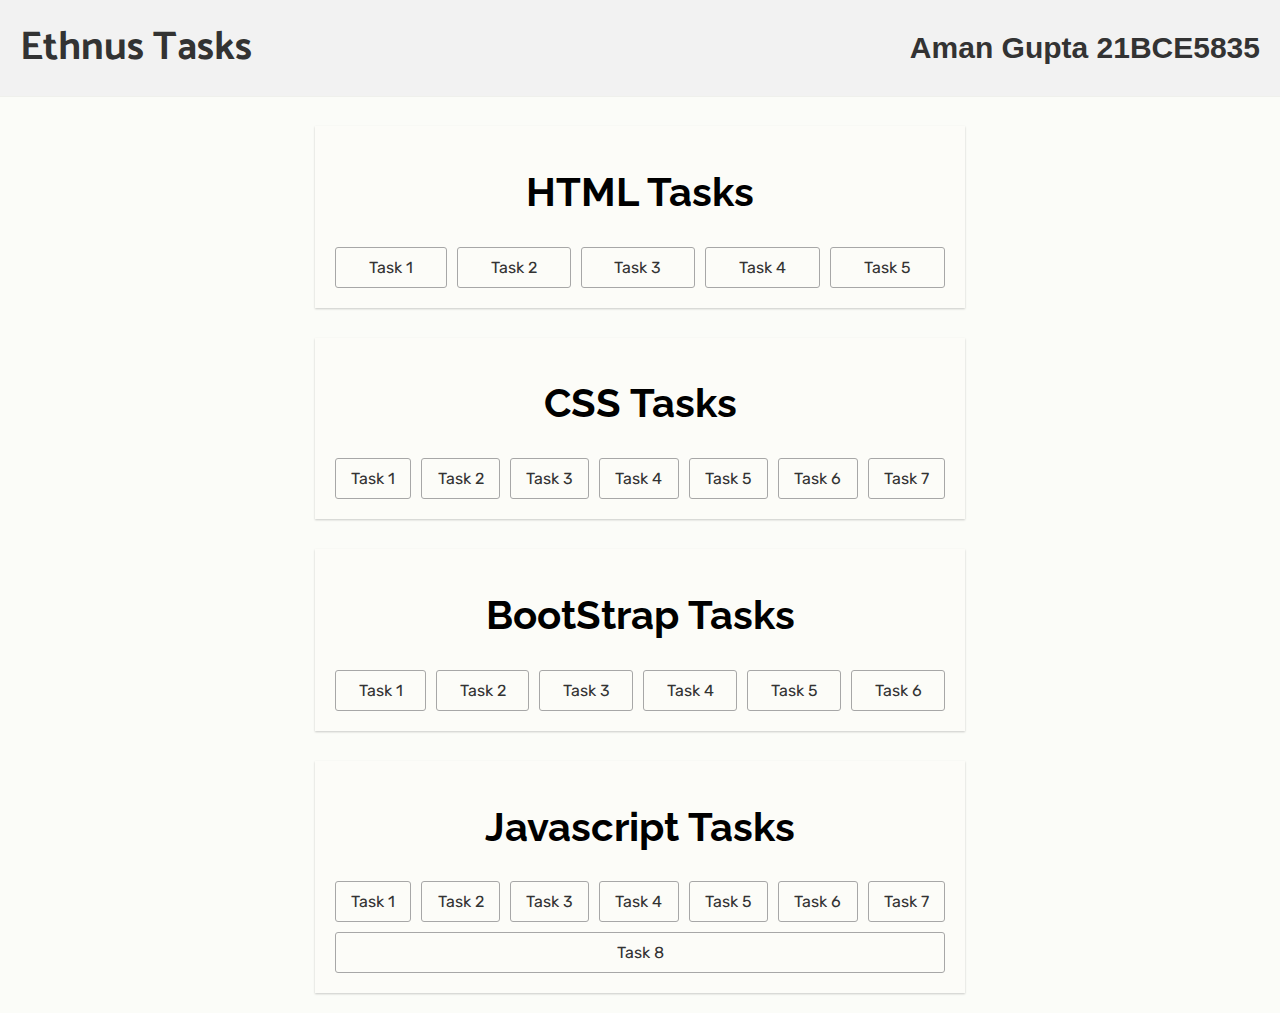
<file: index.html>
<!DOCTYPE html>
<html lang="en">
<head>
    <meta charset="UTF-8">
    <meta name="viewport" content="width=device-width, initial-scale=1.0">
    <link rel="stylesheet" href="https://fonts.googleapis.com/css2?family=Catamaran:wght@400;700&family=Raleway:wght@400;700&family=Rubik:wght@400;700&display=swap">
    <link href="https://fonts.googleapis.com/css2?family=Montserrat:wght@400;700&display=swap" rel="stylesheet">
    <title>Index</title>
    <style>
        body {
            font-family: 'Rubik', sans-serif;
            background-color: #fbfcf8;
            margin: 0;
            padding: 0;
        }

        h1, h2, h3, h4, h5, h6 {
            font-family: 'Raleway', sans-serif;
        }

        header {
            background-color: #f2f2f2;
            color: #333;
            padding: 15px 0;
            text-align: center;
            box-shadow: 0 0.25px 0px rgba(0, 0, 0, 0.2);
        }

        .navbar {
            display: flex;
            justify-content: space-between;
            align-items: center;
            padding: 0 20px;
        }

        .navbar h1 {
            margin: 0;
            font-family: 'Catamaran', sans-serif;
            font-weight: bolder;
            font-size: 40px;
        }

        .navbar h2 {
            margin: 0;
            font-family: 'Montserrat Medium', sans-serif;
            font-size: 30px;
        }

        .task-panel {
            display: flex;
            justify-content: center;
            align-items: center;
            margin: 20px;
        }

        .task-card {
            background-color: #fcfcf8;
            box-shadow: 0 1px 2px rgba(0, 0, 0, 0.2);
            padding: 15px;
            width: 50%;
            margin-top: 10px;
        }

        .task-panel h1 {
            font-size: 40px;
        }

        .task-navigation {
            display: flex;
            align-items: center;
            align-content: center;
            text-align: center;
            justify-content: center;
            flex-wrap: wrap;
        }

        .task-navigation h3 {
            margin: 0;
        }

        .task-navigation .task-box {
            background-color: #fcfcf8;
            border: 1px solid #a7a7a7;
            border-radius: 3px;
            margin: 5px;
            transition: transform 0.3s ease;
            display: flex;
            justify-content: center;
            align-items: center;
            flex-grow: 1;
        }

        a {
            text-decoration: none;
            color: #333;
            display: block;
            width: 100%;
            padding: 10px;
            padding-left: 15px;
            padding-right: 15px;

        }

        .task-navigation .task-box:hover {
            transform: scale(1.1);
            background-color: black;
        }

        .task-navigation .task-box:hover a {
            color: #fff;
        }

        @media (max-width: 768px) {
            .task-card {
                width: 90%; 
            }

            .navbar h1 {
                font-size: 30px;
            }

            .navbar h2 {
                font-size: 20px;
            }

            .task-navigation .task-box {
                width: 45%;
            }

            .task-panel h1 {
                font-size: 30px;
            }
        }
    </style>
</head>
<body>
    <header>
        <div class="navbar">
            <h1>Ethnus Tasks</h1>
            <h2>Aman Gupta 21BCE5835</h2>
        </div>
    </header>
    <main>
        <div class="task-panel">
            <div class="task-card">
                <center><h1>HTML Tasks</h1></center>
                <div class="task-navigation">
                    <div class="task-box">
                        <a href="./task-1.html">Task 1</a>
                    </div>
                    <div class="task-box">
                        <a href="./task-2.html">Task 2</a>
                    </div>
                    <div class="task-box">
                        <a href="./task-3.html">Task 3</a>
                    </div>
                    <div class="task-box">
                        <a href="./task-4.html">Task 4</a>
                    </div>
                    <div class="task-box">
                        <a href="./task-5.html">Task 5</a>
                    </div>
                </div>
            </div>
        </div>

        <div class="task-panel">
            <div class="task-card">
                <center><h1>CSS Tasks</h1></center>
                <div class="task-navigation">
                    <div class="task-box">
                        <a href="./css%20task/task1.html">Task 1</a>
                    </div>
                    <div class="task-box">
                        <a href="./css%20task/task2.html">Task 2</a>
                    </div>
                    <div class="task-box">
                        <a href="./css%20task/task3.html">Task 3</a>
                    </div>
                    <div class="task-box">
                        <a href="./css%20task/task4.html">Task 4</a>
                    </div>
                    <div class="task-box">
                        <a href="./css%20task/task5.html">Task 5</a>
                    </div>
                    <div class="task-box">
                        <a href="./css%20task/task6.html">Task 6</a>
                    </div>
                    <div class="task-box">
                        <a href="./css%20task/task7.html">Task 7</a>
                    </div>
                </div>
            </div>
        </div>

        <div class="task-panel">
            <div class="task-card">
                <center><h1>BootStrap Tasks</h1></center>
                <div class="task-navigation">
                    <div class="task-box">
                        <a href="https://amanistrying.github.io/ethnus-intern2/bootstrap/task-1.html">Task 1</a>
                    </div>
                    <div class="task-box">
                        <a href="https://amanistrying.github.io/ethnus-intern2/bootstrap/task-2.html">Task 2</a>
                    </div>
                    <div class="task-box">
                        <a href="https://amanistrying.github.io/ethnus-intern2/bootstrap/task-3.html">Task 3</a>
                    </div>
                    <div class="task-box">
                        <a href="https://amanistrying.github.io/ethnus-intern2/bootstrap/task-4.html">Task 4</a>
                    </div>
                    <div class="task-box">
                        <a href="https://amanistrying.github.io/ethnus-intern2/bootstrap/task-5.html">Task 5</a>
                    </div>
                    <div class="task-box">
                        <a href="https://amanistrying.github.io/ethnus-intern2/bootstrap/task-6.html">Task 6</a>
                    </div>
                </div>
            </div>
        </div>

        <div class="task-panel">
            <div class="task-card">
                <center><h1>Javascript Tasks</h1></center>
                <div class="task-navigation">
                    <div class="task-box">
                        <a href="https://amanistrying.github.io/ethnus-intern2/javascript/task1.html">Task 1</a>
                    </div>
                    <div class="task-box">
                        <a href="https://amanistrying.github.io/ethnus-intern2/javascript/task2.html">Task 2</a>
                    </div>
                    <div class="task-box">
                        <a href="https://amanistrying.github.io/ethnus-intern2/javasscript/task3.html">Task 3</a>
                    </div>
                    <div class="task-box">
                        <a href="https://amanistrying.github.io/ethnus-intern2/javascript/task4.html">Task 4</a>
                    </div>
                    <div class="task-box">
                        <a href="https://amanistrying.github.io/ethnus-intern2/javascript/task5.html">Task 5</a>
                    </div>
                    <div class="task-box">
                        <a href="https://amanistrying.github.io/ethnus-intern2/javascript/task6.html">Task 6</a>
                    </div>
                    <div class="task-box">
                        <a href="https://amanistrying.github.io/ethnus-intern2/javascript/task7.html">Task 7</a>
                    </div>
                    <div class="task-box">
                        <a href="https://amanistrying.github.io/ethnus-intern2/javascript/task8.html">Task 8</a>
                    </div>
                </div>
            </div>
        </div>
    </main>
</body>
</html>
</file>
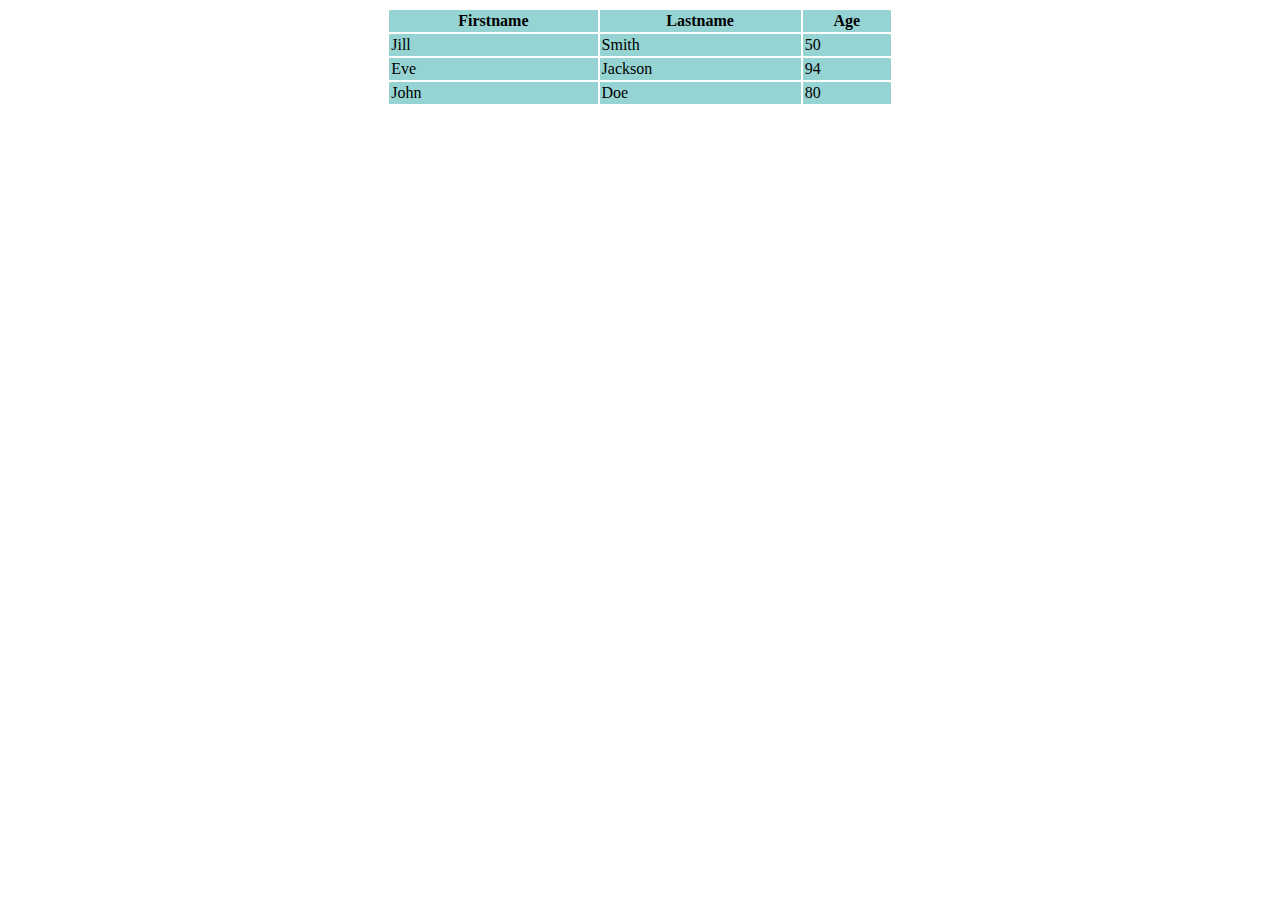
<file: task-1.html>
<!DOCTYPE html>
<html>
<head>
    <title>Task- 1</title>
</head>
<body>
    <center>
    <table border="1" bordercolor="white" cellspacing="0" cellpadding="2" bgcolor="#96d4d3" width="40%">
        <tr >
            <th>Firstname</th>
            <th>Lastname</th>
            <th>Age</th>
        </tr>
        <tr>
            <td>Jill</td>
            <td>Smith</td>
            <td>50</td>
        </tr>
        <tr>
            <td>Eve</td>
            <td>Jackson</td>
            <td>94</td>
        </tr>
        <tr>
            <td>John</td>
            <td>Doe</td>
            <td>80</td>
        </tr>
    </table>
    </center>
</body>
</html>
</file>
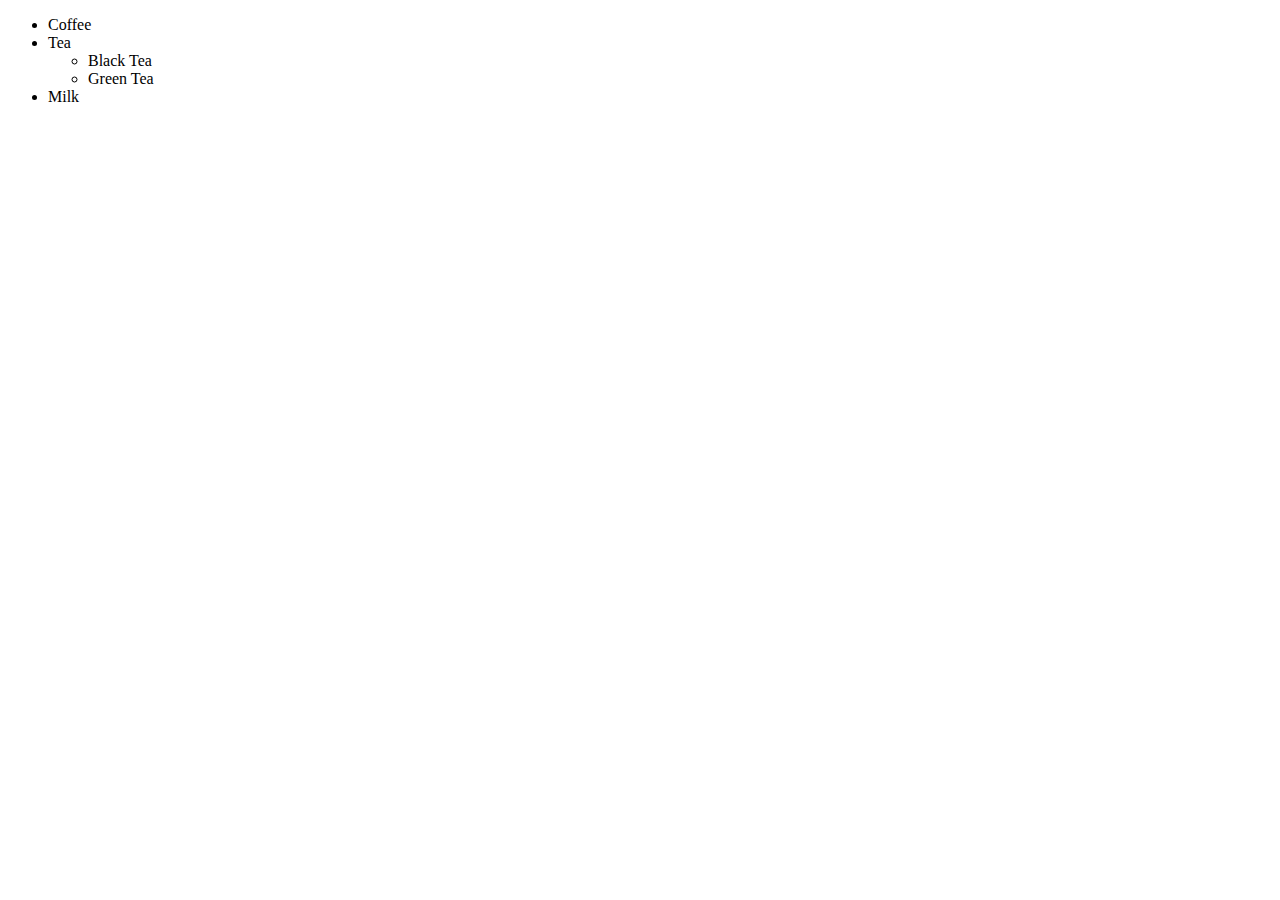
<file: task-2.html>
<!DOCTYPE html>
<html lang="en">
<head>
    <meta charset="UTF-8">
    <meta name="viewport" content="width=device-width, initial-scale=1.0">
    <title>TASK-2 | HTML</title>
</head>
<body>
    <div class="list">
        <ul>
            <li>Coffee</li>
            <li>Tea
                <ul>
                    <li>Black Tea</li>
                    <li>Green Tea</li>
                </ul>
            </li>
            <li>Milk</li>
        </ul>
    </div>
</body>
</html>
</file>
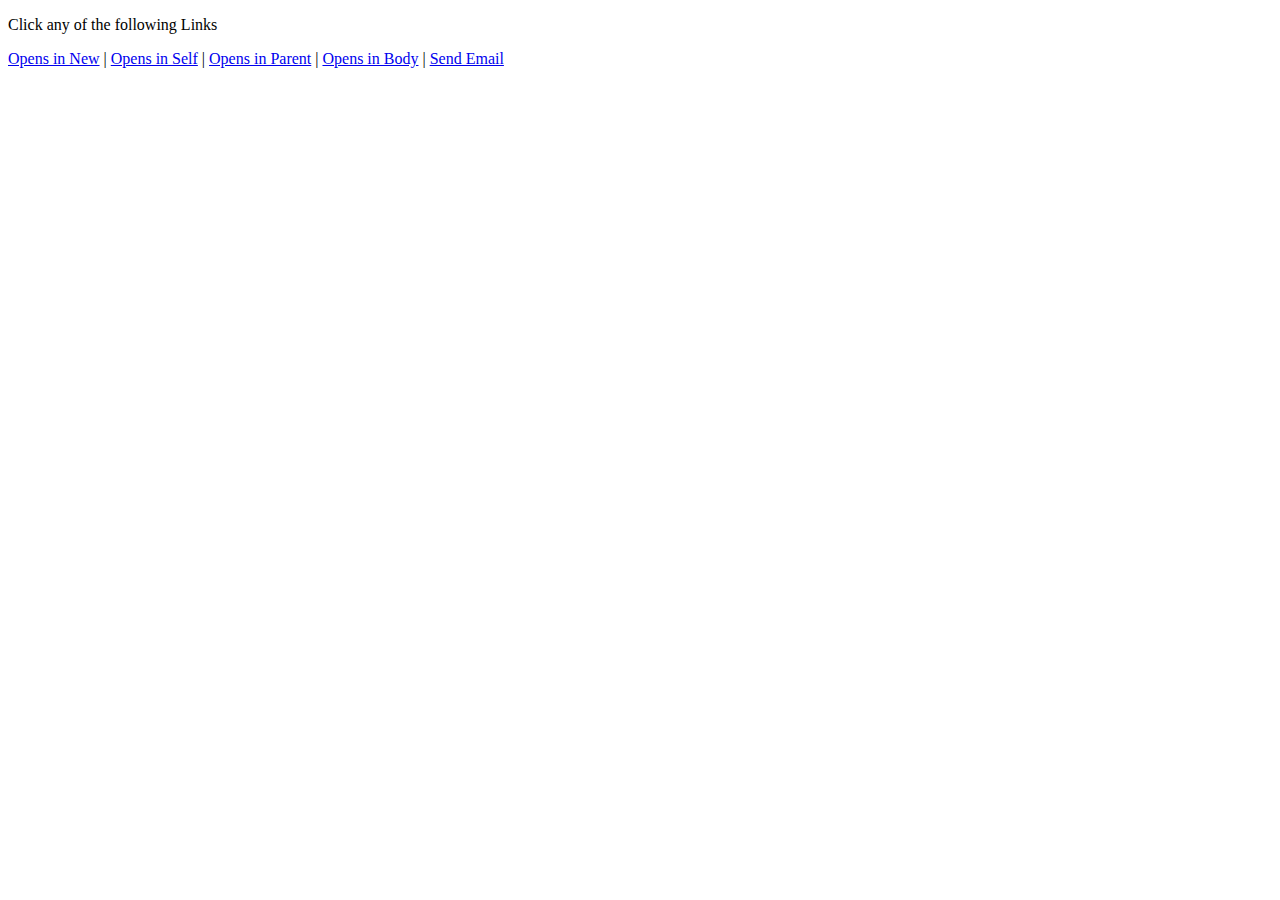
<file: task-3.html>
<!DOCTYPE html>
<html lang="en">
<head>
    <meta charset="UTF-8">
    <meta name="viewport" content="width=device-width, initial-scale=1.0">
    <title>TASK-3 | HTML</title>
</head>
<body>
    <div class="links">
        <P>Click any of the following Links</P>
        <p><a href="#">Opens in New</a> | <a href="#">Opens in Self</a> | <a href="#">Opens in Parent</a> | <a href="#">Opens in Body</a> | <a href="#">Send Email</a></p>
    </div>
</body>
</html>
</file>
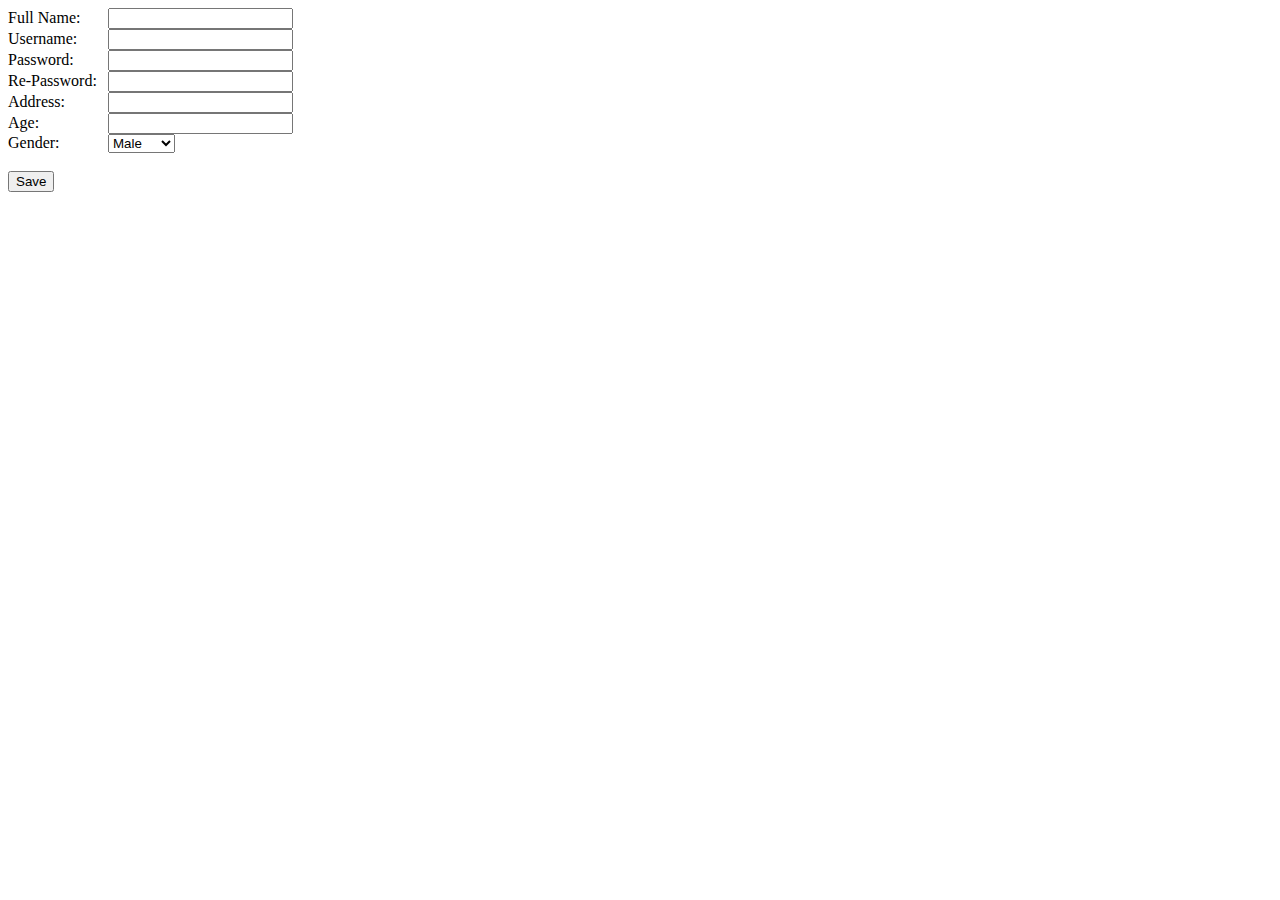
<file: task-4.html>
<!DOCTYPE html>
<html lang="en">
<head>
    <meta charset="UTF-8">
    <meta name="viewport" content="width=device-width, initial-scale=1.0">
    <title>Document</title>

    <style>
        label{
            display: inline-block;
            width: 6em;
        }
    </style>
</head>
<body>
    <form action="#">
        <label for="name">Full Name:</label>
        <input type="text" name="name" id="name"><br>
        <label for="username">Username:</label>
        <input type="text" name="username" id="username"><br>
        <label for="password">Password:</label>
        <input type="password" name="password" id="password"><br>
        <label for="re-password">Re-Password:</label>
        <input type="password" name="re-password" id="re-password"><br>
        <label for="address">Address:</label>
        <input type="text" name="address" id="address"><br>
        <label for="age">Age:</label>
        <input type="number" name="Age" id="age"><br>
        <label for="gender">Gender:</label>
        <select name="Gender" id="gender">
            <option value="male">Male</option>
            <option value="female">Female</option>
        </select><br><br>
        <input type="submit" value="Save">
    </form>
</body>
</html>
</file>
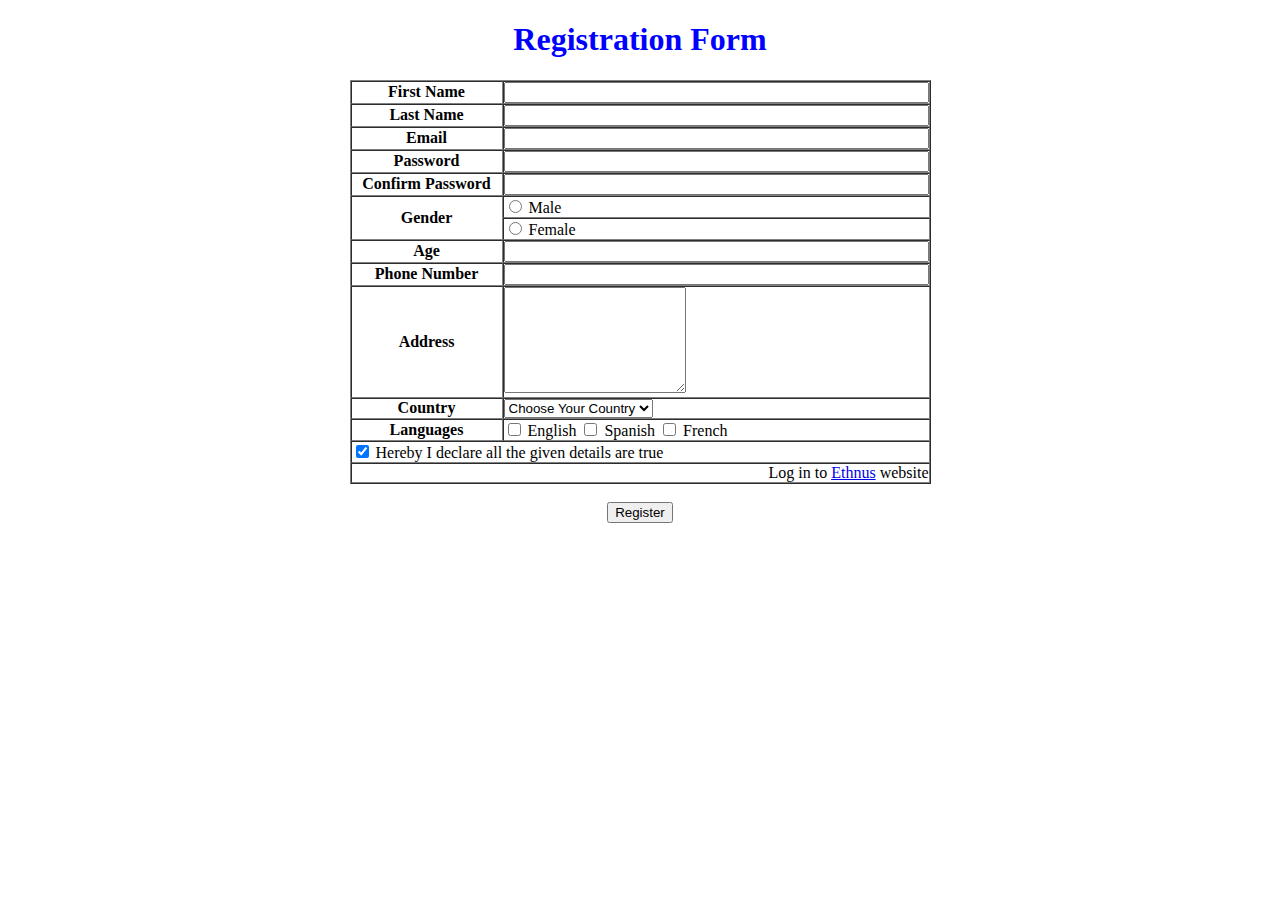
<file: task-5.html>
<!DOCTYPE html>
<html lang="en">
<head>
    <meta charset="UTF-8">
    <meta name="viewport" content="width=device-width, initial-scale=1.0">
    <title>Registration Form</title>
</head>
<body>
    <h1 style="color: blue; text-align: center;">Registration Form</h2>
    <table align="center" border="1" cellspacing="0" cellpadding="0">
        <tr>
            <td width = "150"><label for="firstName"><center><b>First Name</b></center></label></td>
            <td ><input type="text" id="firstName" name="firstName" size = "50" required></td>
        </tr>
        <tr>
            <td><label for="lastName"><center><b>Last Name</b></center></label></td>
            <td><input type="text" id="lastName" name="lastName" size = "50" required></td>
        </tr>
        <tr>
            <td><label for="email"><center><b>Email</b></center></label></td>
            <td><input type="email" id="email" name="email" size = "50" required></td>
        </tr>
        <tr>
            <td><label for="password"><center><b>Password</b></center></label></td>
            <td><input type="password" id="password" name="password" size = "50" required></td>
        </tr>
        <tr>
            <td><label for="confirmPassword"><center><b>Confirm Password</b></center></label></td>
            <td><input type="password" id="confirmPassword" name="confirmPassword" size = "50" required></td>
        </tr>
        <tr>
            <td rowspan="2"><label for="gender"><center><b>Gender</b></center></label></td>
            <td>
                <input type="radio" id="male" name="gender" value="male">
                <label for="male">Male</label>
            </td>
        </tr>
        <tr>
            <td>
                <input type="radio" id="female" name="gender" value="female">
                <label for="female">Female</label>
            </td>
        </tr>
        <tr>
            <td><label for="age"><center><b>Age</b></center></label></td>
            <td><input type="text" id="age" name="age" size = "50"></td>
        </tr>
        <tr>
            <td><label for="Phone Number"><center><b>Phone Number</b></center></label></td>
            <td><input type="text" id="Phone Number" name="Phone Number" size = "50"></td>
        </tr>
        <tr>
            <td><label for="Address"><center><b>Address</b></center></label></td>
            <td><textarea type="text" id="Address" name="Address" style = "height:100px"></textarea></td>
        </tr>
        <tr>
            <td><label for="country"><center><b>Country</b></b></center></label></td>
            <td>
                <select id="country" name="country">
                    <option value="usa">Choose Your Country</option>
                    <option value="usa">India</option>
                    <option value="usa">USA</option>
                    <option value="canada">Canada</option>
                    <option value="uk">UK</option>
                    <option value="other">Other</option>
                </select>
            </td>
        </tr>
        <tr>
            <td><label for="country"><center><b>Languages</b></b></center></label></td>
            <td>
                <input type="checkbox" id="english" name="languages[]" value="English">
                <label for="english"> English </label>
                <input type="checkbox" id="spanish" name="languages[]" value="Spanish">
                <label for="spanish"> Spanish </label>
                <input type="checkbox" id="french" name="languages[]" value="French">
                <label for="french"> French</label>
            </td>
        </tr>
        <tr>
            <td colspan="2">
                <input type="checkbox"/ checked> Hereby I declare all the given details are true 
            </td>
        </tr>
        <tr>
            <td colspan="2" align="right">
                Log in to <a href = https://ethnus.com/>Ethnus</a> website
            </td>
    </table>
    <br>
    <center><input type="submit" value="Register"></td></center>
</body>
</html>
</file>
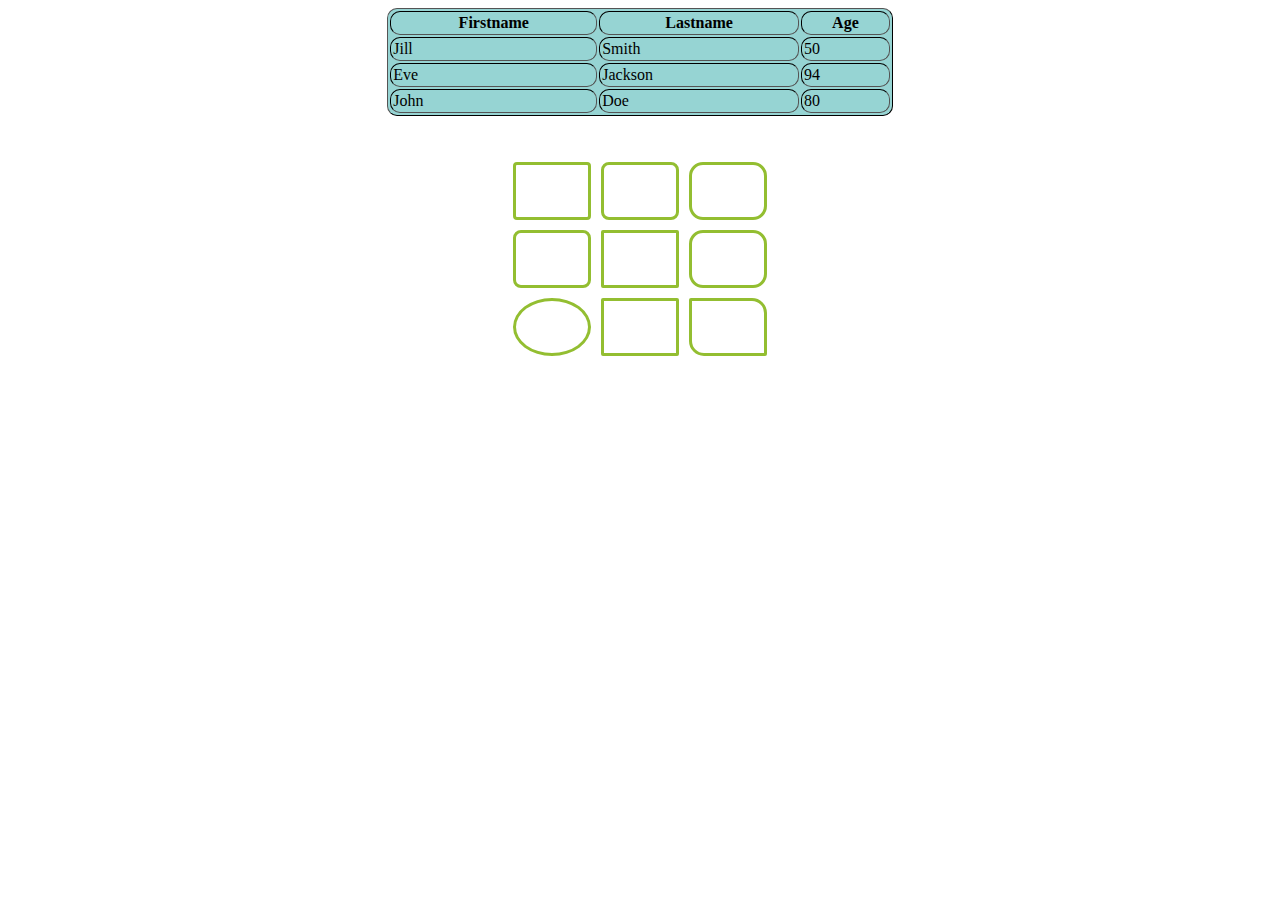
<file: css task/task1.html>
<!DOCTYPE html>
<html>
<head>
    <title>Task1html</title>
    <link rel="stylesheet" type="text/css" href="task1.css">
</head>
<body>
    <center>
        <table id="tab1" border="1" cellspacing="2" cellpadding="2" bgcolor="#96d4d3" width="40%">
            <tr >
                <th>Firstname</th>
                <th>Lastname</th>
                <th>Age</th>
            </tr>
            <tr>
                <td>Jill</td>
                <td>Smith</td>
                <td>50</td>
            </tr>
            <tr>
                <td>Eve</td>
                <td>Jackson</td>
                <td>94</td>
            </tr>
            <tr>
                <td>John</td>
                <td>Doe</td>
                <td>80</td>
            </tr>
        </table>
        <br><br>
        <table id="tab2">
            <tr>
                <td id="c1"></td>
                <td id="c2"></td>
                <td id="c3"></td>
            </tr>
            <tr>
                <td id="c2"></td>
                <td id="c5"></td>
                <td id="c3"></td>
            </tr>
            <tr>
                <td id="c6"></td>
                <td id="c5"></td>
                <td id="c8"></td>
            </tr>
        </table>
    </center>
</body>
</html>
</file>
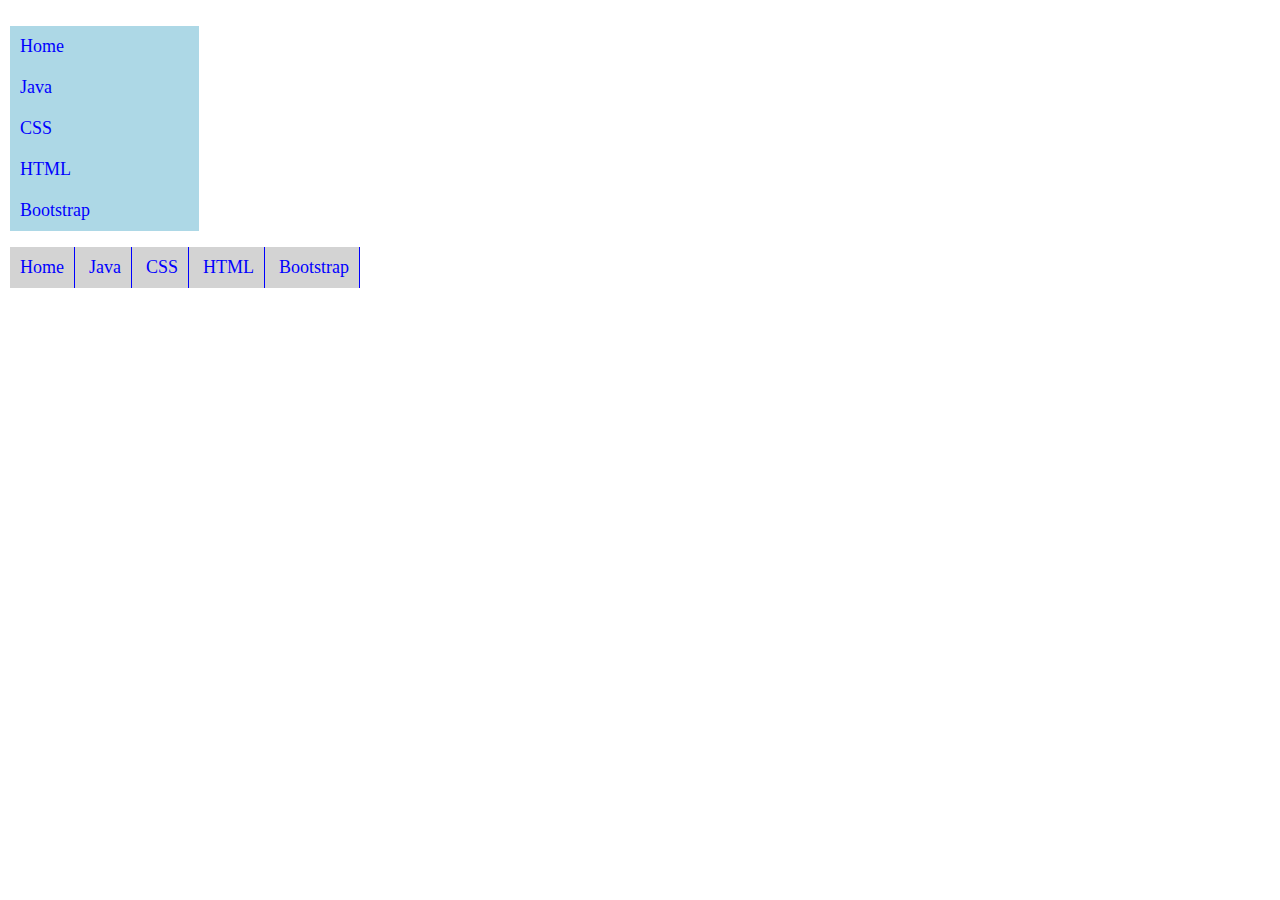
<file: css task/task2.html>
<!DOCTYPE html>
<html lang="en">
<head>
    <meta charset="UTF-8">
    <meta name="viewport" content="width=device-width, initial-scale=1.0">
    <link rel="stylesheet" href="task2.css">
    <title>Task2css</title>
</head>
<body>
    <div class="navbar">
        <ul>
            <li><a href="#">Home</a></li>
            <li><a href="https://www.java.com/en/">Java</a></li>
            <li><a href="https://www.google.com/search?q=css">CSS</a></li>
            <li><a href="https://html.com/">HTML</a></li>
            <li><a href="https://getbootstrap.com/">Bootstrap</a></li>
        </ul>
    </div>

    <div class="navbar hnavbar">
        <ul>
            <li><a href="#">Home</a></li>
            <li><a href="https://www.java.com/en/">Java</a></li>
            <li><a href="https://www.google.com/search?q=css">CSS</a></li>
            <li><a href="https://html.com/">HTML</a></li>
            <li><a href="https://getbootstrap.com/">Bootstrap</a></li>
        </ul>
    </div>
</body>
</html>
</file>
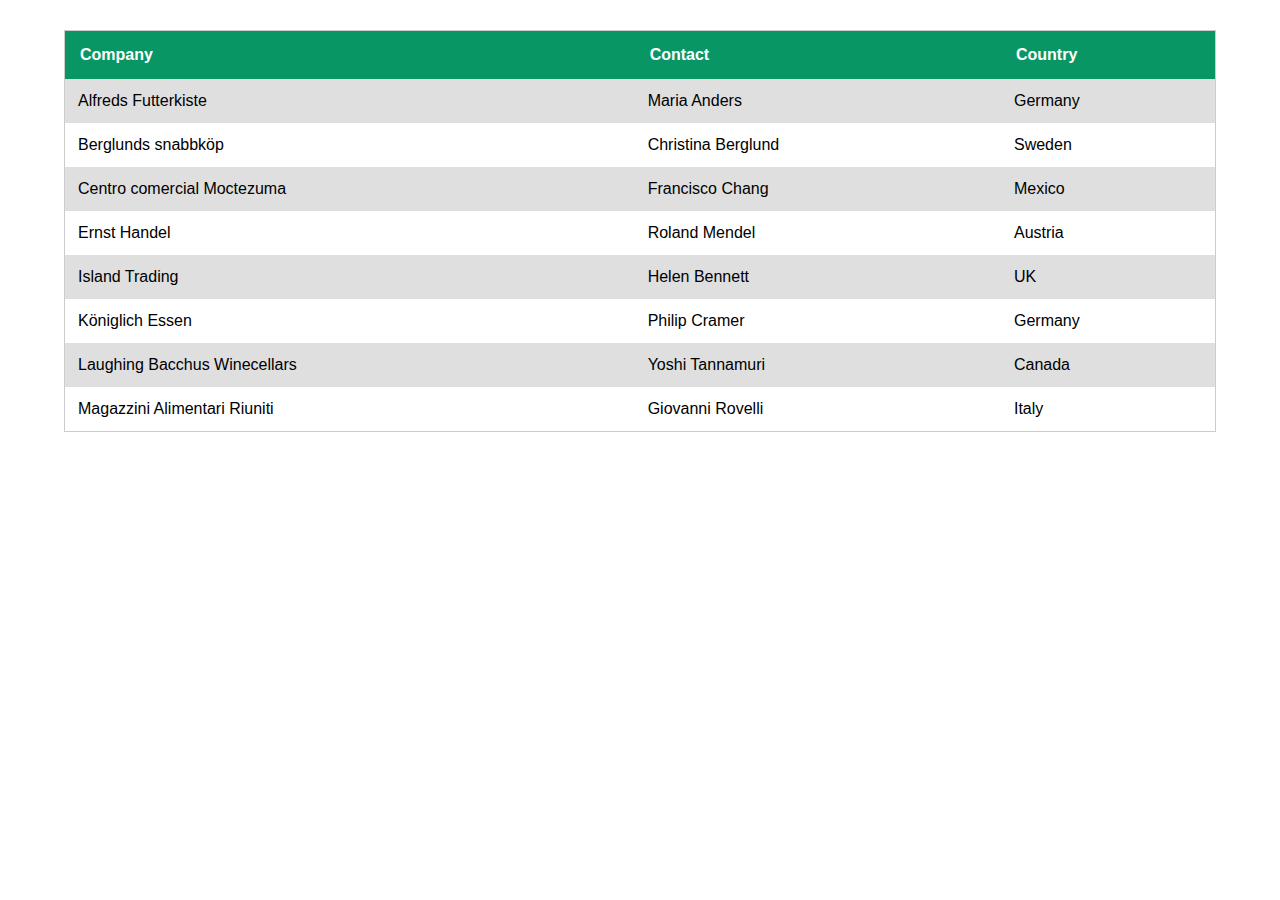
<file: css task/task3.html>
<!DOCTYPE html>
<html lang="en">
<head>
    <meta charset="UTF-8">
    <meta name="viewport" content="width=device-width, initial-scale=1.0">
    <link rel="stylesheet" href="task3.css">
    <title>task3css</title>
</head>
<body>
    <center>
    <table class="contact-table">
        <thead>
            <tr>
                <th>Company</th>
                <th>Contact</th>
                <th>Country</th>
            </tr>
        </thead>
        <tbody>
            <tr>
                <td>Alfreds Futterkiste</td>
                <td>Maria Anders</td>
                <td>Germany</td>
            </tr>
            <tr>
                <td>Berglunds snabbköp</td>
                <td>Christina Berglund</td>
                <td>Sweden</td>
            </tr>
            <tr>
                <td>Centro comercial Moctezuma</td>
                <td>Francisco Chang</td>
                <td>Mexico</td>
            </tr>
            <tr>
                <td>Ernst Handel</td>
                <td>Roland Mendel</td>
                <td>Austria</td>
            </tr>
            <tr>
                <td>Island Trading</td>
                <td>Helen Bennett</td>
                <td>UK</td>
            </tr>
            <tr>
                <td>Königlich Essen</td>
                <td>Philip Cramer</td>
                <td>Germany</td>
            </tr>
            <tr>
                <td>Laughing Bacchus Winecellars</td>
                <td>Yoshi Tannamuri</td>
                <td>Canada</td>
            </tr>
            <tr>
                <td>Magazzini Alimentari Riuniti</td>
                <td>Giovanni Rovelli</td>
                <td>Italy</td>
            </tr>
        </tbody>
    </table>
    </center>
</body>
</html>
</file>
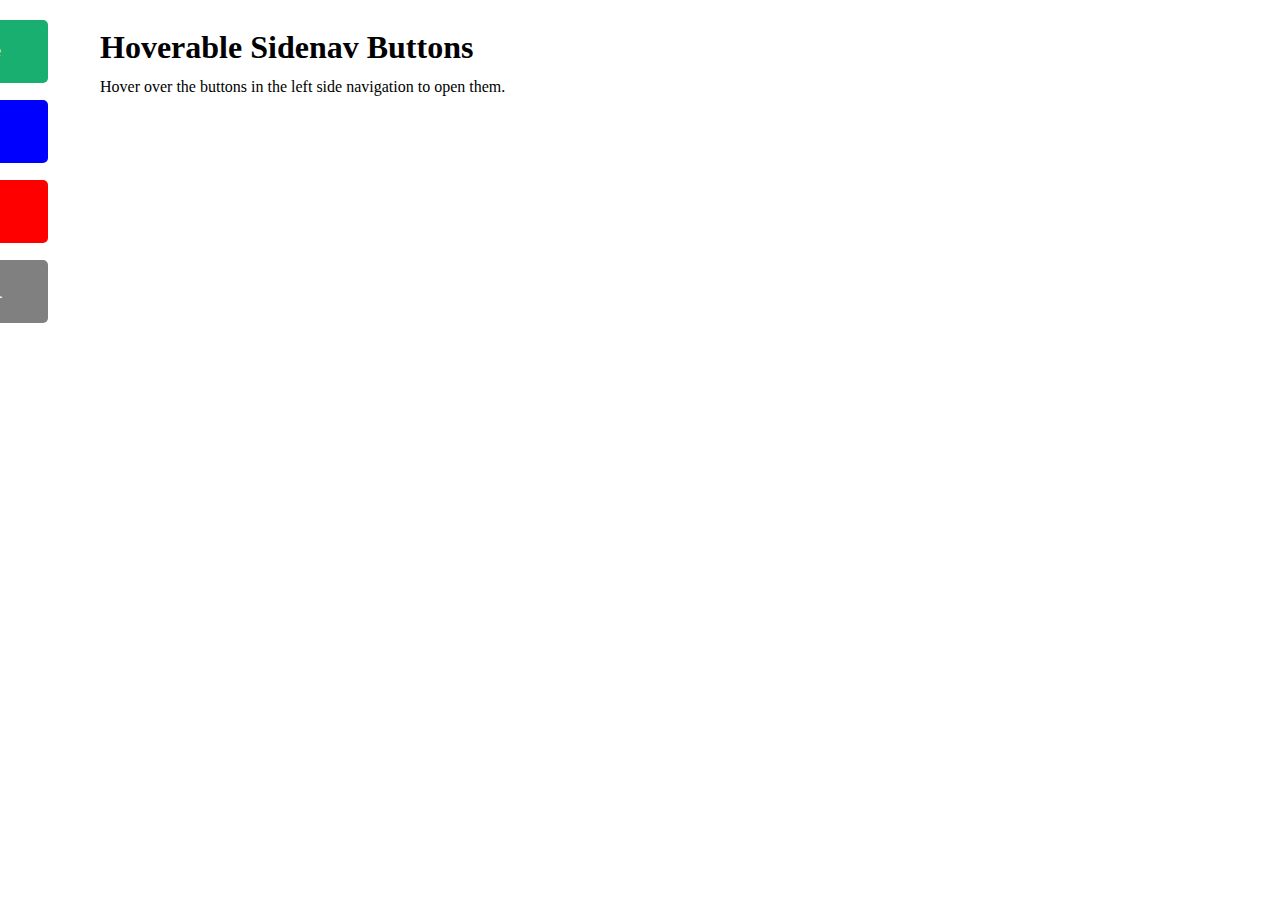
<file: css task/task4.html>
<!DOCTYPE html>
<html lang="en">
<head>
    <meta charset="UTF-8">
    <meta name="viewport" content="width=device-width, initial-scale=1.0">
    <link rel="stylesheet" href="task4.css">
    <title>task4 css</title>
</head>
<body>
    <div class="sidebar">
        <a class="home" href="https://amanistrying.github.io/ethnus-intern/">Home</a></li>
        <a class="java" href="https://www.java.com/en/">Java</a></li>
        <a class="css" href="https://www.google.com/search?q=css">CSS</a></li>
        <a class="html" href="https://html.com/">HTML</a></li>
    </div>
    <h1>Hoverable Sidenav Buttons</h1>
    <br><br><br>
    <p>Hover over the buttons in the left side navigation to open them.</p>
</body>
</html>
</file>
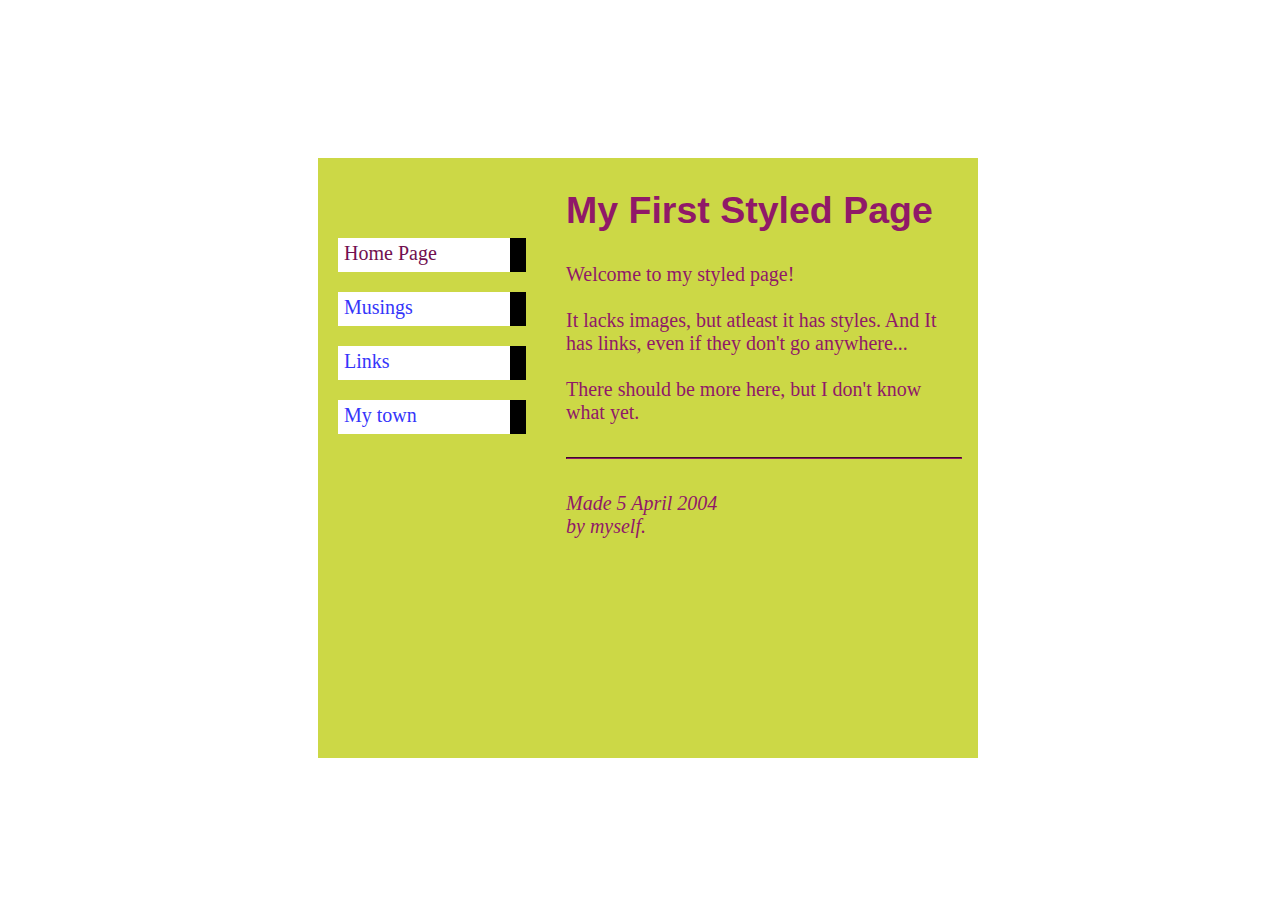
<file: css task/task5.html>
<!DOCTYPE html>
<html lang="en">
<head>
    <meta charset="UTF-8">
    <meta name="viewport" content="width=device-width, initial-scale=1.0">
    <title>TASK5CSS</title>
    <link rel="stylesheet" href="task5.css">
    <link rel="preconnect" href="https://fonts.googleapis.com">
    <link rel="preconnect" href="https://fonts.gstatic.com" crossorigin>
    <link href="https://fonts.googleapis.com/css2?family=Inter:wght@300;400&display=swap" rel="stylesheet">
</head>
<body>
    <div class="container">
        <div class="left">
            <div class="bar">
                <div class="text"><a href="#">Home Page</a></div>
                <div class="black-bar"></div>
            </div>
            <div class="bar">
                <div class="text"><a href="#" style="color:rgb(53, 53, 250)">Musings</a></div>
                <div class="black-bar"></div>
            </div>
            <div class="bar">
                <div class="text"><a href="#" style="color:rgb(53, 53, 250)">Links</a></div>
                <div class="black-bar"></div>
            </div>
            <div class="bar">
                <div class="text"><a href="#" style="color:rgb(53, 53, 250)">My town</a></div>
                <div class="black-bar"></div>
            </div>
        </div>
        <div class="right">
            <div class="head"><h2>My First Styled Page</h2></div>
            <div class="para">Welcome to my styled page!<br><br>
            It lacks images, but atleast it has styles. And It has links, even if they don't go anywhere...<br><br>
            There should be more here, but I don't know what yet. <br><br><hr> <br><I>Made 5 April 2004<br>by myself.</I></div>
        </div>
    </div>
</body>
</html>
</file>
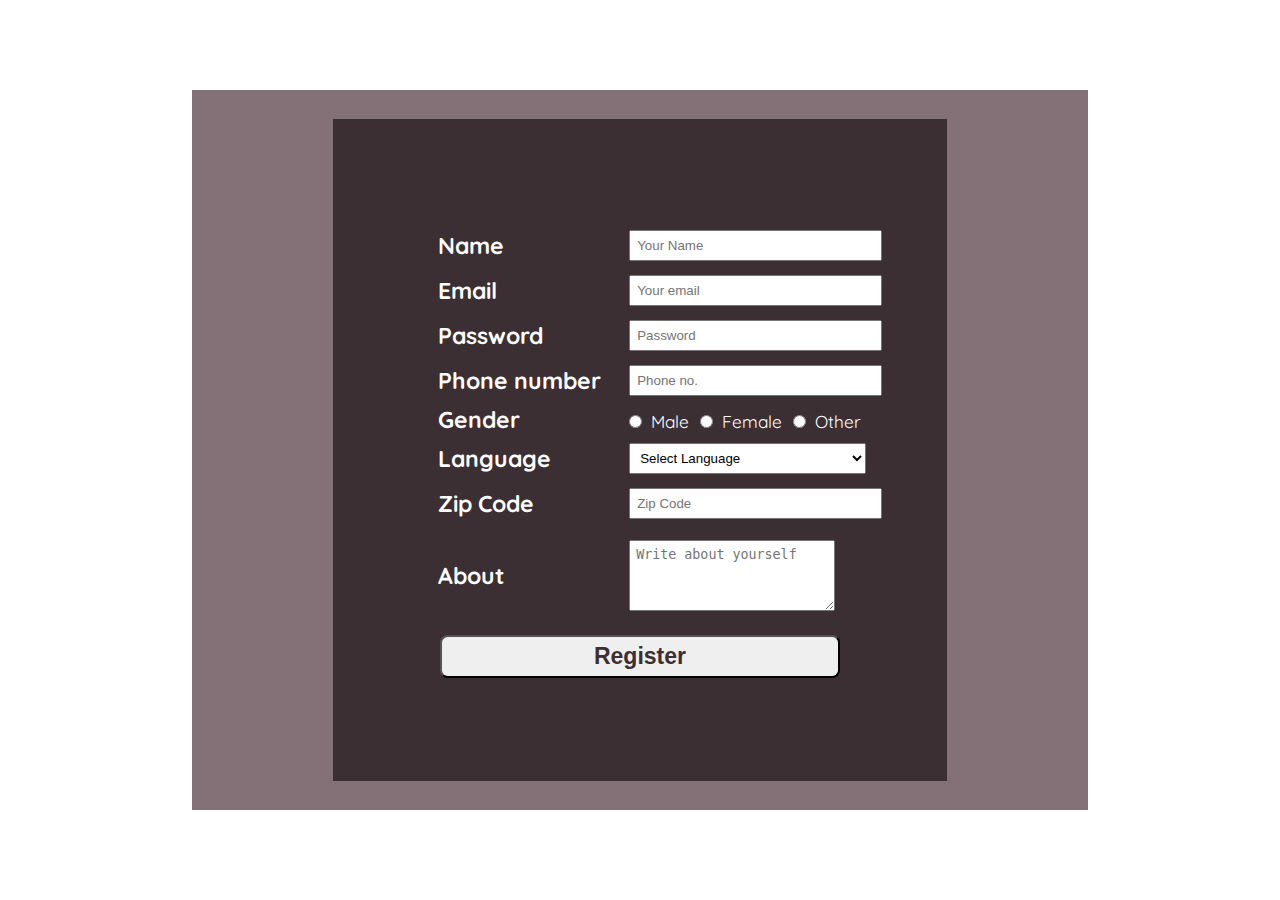
<file: css task/task7.html>
<!DOCTYPE html>
<html lang="en">
<head>
    <meta charset="UTF-8">
    <meta name="viewport" content="width=device-width, initial-scale=1.0">
    <title>TASK7CSS</title>
    <link rel="stylesheet" href="task7.css">
    <link rel="preconnect" href="https://fonts.googleapis.com">
    <link rel="preconnect" href="https://fonts.gstatic.com" crossorigin>
    <link href="https://fonts.googleapis.com/css2?family=Quicksand&display=swap" rel="stylesheet">
</head>
<body>
    <div class="container-1">
        <div class="container-2">
            <table>
                <form action="">
                    <tr>
                        <td><label for="Name"><b>Name</b></td>
                        <td ><input type="text" id="Name" name="Name" placeholder="Your Name" required></td>
                    </tr>
                    <tr>
                        <td><label for="email"><b>Email</b></label></td>
                        <td><input type="email" id="email" name="email" placeholder="Your email" required></td>
                    </tr>
                    <tr>
                        <td><label for="password"><b>Password</b></label></td>
                        <td><input type="password" id="password" name="password" placeholder="Password" required></td>
                    </tr>
                    <tr>
                        <td><label for="phone"><b>Phone number</b></label></td>
                        <td><input type="tel" id="phone" name="phone" pattern="[0-9]{3}-[0-9]{2}-[0-9]{3}" placeholder="Phone no."></td>
                    </tr>
                    <tr>
                        <td><label for="gender"><b>Gender</b></label></td>
                        <td>
                            <input type="radio" id="male" name="gender" value="male">
                            <label for="male" style="font-size:0.9rem; padding: 0px;">Male</label>
                            <input type="radio" id="female" name="gender" value="female">
                            <label for="female" style="font-size:0.9rem;padding: 0px;">Female</label>
                            <input type="radio" id="other" name="gender" value="other">
                            <label for="other" style="font-size:0.9rem;padding: 0px;">Other</label>
                        </td>
                    </tr>
                    <tr>
                        <td>
                            <label for="language"><b>Language</b></label>
                        </td>
                        <td>
                            <select name="language" id="language">
                                <option value="">Select Language</option>
                                <option value="english">English</option>
                                <option value="hindi">Hindi</option>
                            </select>
                        </td>
                    </tr>
                    <tr>
                        <td><label for="zipcode"><b>Zip Code</b></td>
                        <td ><input type="text" id="zipcode" name="zipcode" placeholder="Zip Code"></td>
                    </tr>
                    <tr>
                        <td><label for="about"><b>About</b></label></td>
                        <td><textarea type="text" id="about" name="about" style="width: 10rem; height: 3rem; margin-top: 0.6rem;" placeholder="Write about yourself"></textarea></td>
                    </tr>     
                    
                </form>
            </table>
            <center><button type="submit"><b>Register</b></button></center>
        </div>
    </div>
</body>
</html>
</file>
<file: css task/task1.css>
#tab1{
    border-radius: 10px;
    border-color: black;
}

#tab1 th, #tab1 td{
    border-radius: 10px;
    border-color: black;
}

#tab2{
    border-color: white;
    border-spacing: 10px;
}

#tab2 th, #tab2 td{
    width: 70px;
    border: 3px solid;
    border-color: rgb(147, 190, 49);
    height: 50px;
}

td#c1{
    border-radius: 4px;
}

td#c2{
    border-radius: 8px;
}

td#c3{
    border-radius: 14px;
}

td#c5{
    border-radius: 2px;
}

td#c6{
    border-radius: 50%;
}

td#c8{
    border-top-right-radius: 15px;
    border-bottom-left-radius: 15px;
    border-top-left-radius: 2px;
    border-bottom-right-radius: 2px;
}
</file>
<file: css task/task2.css>
body {
    margin: 0;
    padding: 10px;
}

.navbar {
    background-color: lightblue;
    height: 100%;
    width: 15%;
}

.navbar ul {
    list-style-type: none;
    padding: 0px;  
}

.navbar li {
    padding: 0px;
    text-align: left;
}

.navbar a {
    text-decoration: none;
    color: blue;
    font-size: 18px;
    display: block;
    transition: 0.3s;
    padding: 10px;
}

.navbar a:hover {
    background-color: orange;
    color: white;
    height: 100%;
}

.hnavbar{
    background-color: lightgray;
    width: fit-content;
}

.hnavbar li{
    display: inline-block;
    border-right:1px blue solid;
}

.hnavbar a:hover{
    background-color: gray;
}
</file>
<file: css task/task3.css>
body {
    margin: 0;
    padding: 0;
    font-family: Arial, sans-serif;
}

.contact-table {
    width: 90%;
    border-collapse: collapse;
    margin-top: 30px;
    border: 1px solid #ccc;
}

.contact-table th {
    background-color: rgb(8, 150, 101); 
    color: #fff;
    text-align: left;
    padding: 15px;
}


.contact-table td {
    padding: 13px;
}

.contact-table tbody tr:nth-child(odd) {
    background-color: #dfdfdf;
}
</file>
<file: css task/task4.css>
body{
    background-color: white;
    font-family: Arial, Helvetica, sans-serif;
}

.sidebar a{
    position: absolute;
    left: -72px;
    transition: 0.5s;
    width: 80px;
    font-size: 20px;
    border-radius: 5px;
    padding: 20px;
    text-decoration: none;
    color: aliceblue;
}

.sidebar a:hover{
    left: 0px;
}

.home{
    top: 20px;
    background-color: rgb(24, 175, 112);
}

.java{
    top: 100px;
    background-color: blue;
}

.css{
    top: 180px;
    background-color: red;
}

.html{
    top: 260px;
    background-color: gray;
}

h1, p{
    font-family: 'Times New Roman', Times, serif;
    position: absolute;
    left: 100px;
}
</file>
<file: css task/task5.css>
html,body{
    height: 100%;
    width: 100%;
    font-family: 'Times New Roman', Times, serif;
    font-size: 1.25rem;
    color: rgb(144, 25, 104);
}

body{
    display: flex;
    justify-content: center;
    align-items: center;
}

a {
    text-decoration: none;
    color: rgb(113, 15, 80);
    font-size: 1rem;
}

.container{
    height: 30rem;
    width: 33rem;
    background-color: rgb(204, 216, 70);
    display: flex;
    flex-direction: row;
    gap: 1rem;
}

.left{
    padding-top: 3rem;
}

.bar{
    display: flex;
    flex-direction: row;
    margin: 1rem
}

.text{
    background-color: white;
    height: 1.7rem;
    width: 8rem;
    padding-inline: 0.3rem;
}

.black-bar{
    background-color: black;
    height: 1.7rem;
    width: 0.8rem;
}

.right{
    margin-right: 0.8rem;
}
.para{
    font-size: 1rem;
}

hr{
    border-color: rgb(144, 25, 104);
}

h2{
    font-family: Arial, Helvetica, sans-serif;
}
</file>
<file: css task/task7.css>
html, body {
    height: 100%;
    width: 100%;
    font-family: 'Quicksand', sans-serif;
    font-size: 1.2rem;
    margin: 0; /* Add this line to remove default margin */
    padding: 0; /* Add this line to remove default padding */
}

body {
    display: flex;
    justify-content: center;
    align-items: center;
}

.container-1 {
    height: 80%;
    width: 70%;
    background-color: #837177;
    display: flex;
    justify-content: center;
    align-items: center;
}

.container-2 {
    height: 92%;
    width: 32rem;
    background-color: #3c2f34;
    display: flex;
    flex-direction: column;
    justify-content: center;
    align-items: center;
    color: white;
    padding: 0;
}

label {
    padding-inline: 1rem;
    padding-block: 0.2rem;
}

input[type="text"],
input[type="email"],
input[type="tel"],
input[type="password"],
select,
textarea {
    width: 100%;
    padding: 6px;
    margin: 5px;
}

button {
    padding: 6px;
    width: 400px;
    font-size: 1.2rem;
    margin-top: 0.5rem;
    border-radius: 0.4rem;
    color: #3c2f34;
}

button:hover {
    background-color: #3c2f34;
    color: #ffffff; 
}
</file>
